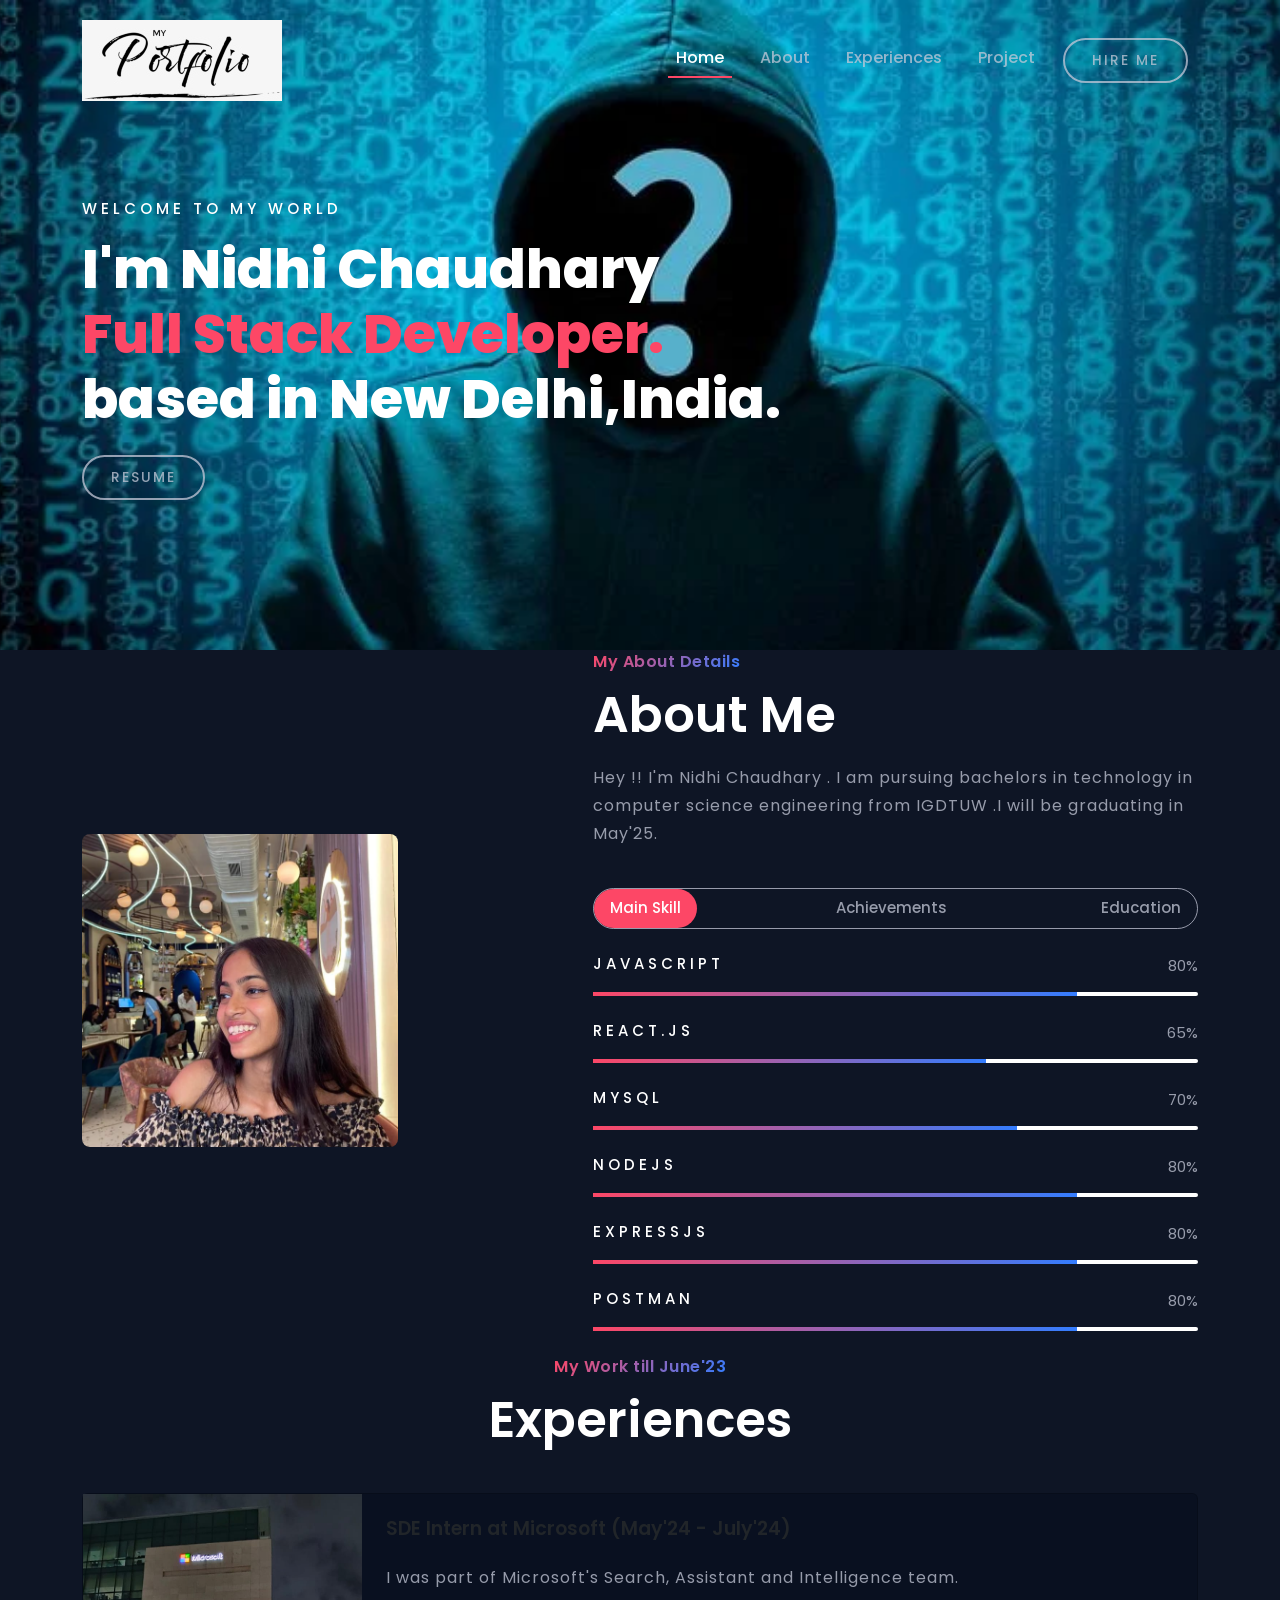
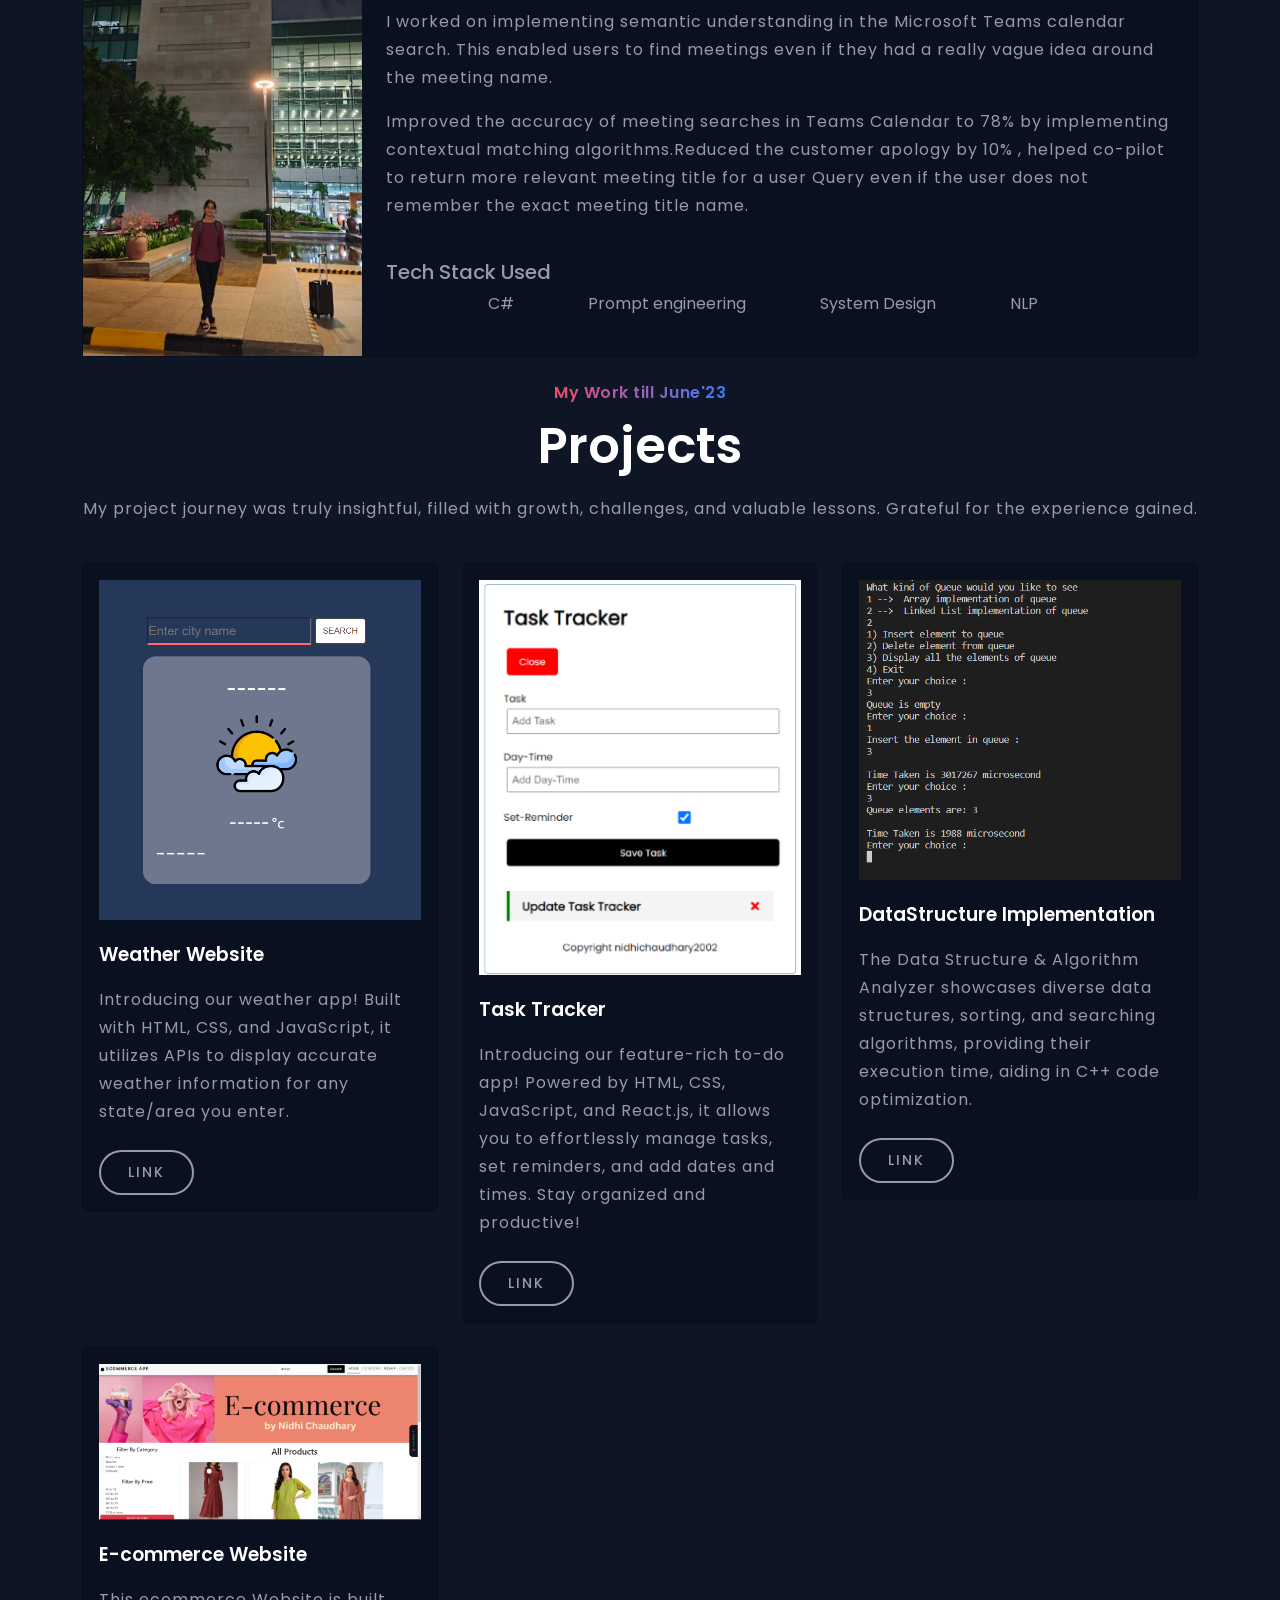
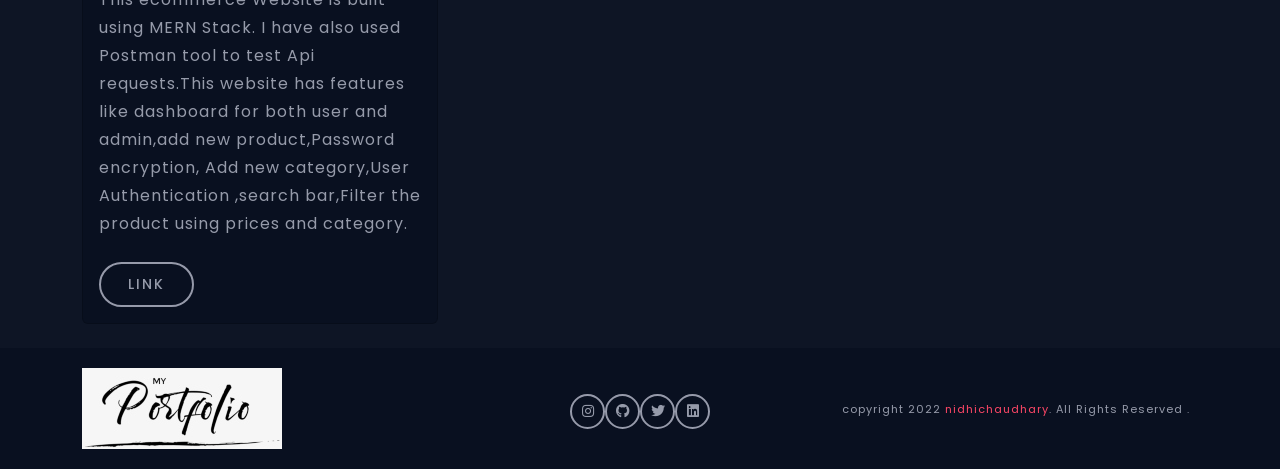
<file: index.html>
<!DOCTYPE html>
<html lang="en">

<head>
  <meta charset="UTF-8">
  <meta http-equiv="X-UA-Compatible" content="IE=edge">
  <meta name="viewport" content="width=device-width, initial-scale=1.0">
  <title>Portfolio | Nidhi</title>
  <!-- favicon -->
  <link rel="icon" type="image/jpg" href="images/Favicon2.png">
  <!-- bootstrap -->
  <link href="https://cdn.jsdelivr.net/npm/bootstrap@5.1.3/dist/css/bootstrap.min.css" rel="stylesheet"
    integrity="sha384-1BmE4kWBq78iYhFldvKuhfTAU6auU8tT94WrHftjDbrCEXSU1oBoqyl2QvZ6jIW3" crossorigin="anonymous">
  <link rel="stylesheet" href="https://cdnjs.cloudflare.com/ajax/libs/font-awesome/5.15.4/css/all.min.css">
  <!-- custom files -->
  <link rel="stylesheet" href="css/responsive.css">
  <link rel="stylesheet" href="css/style.css">
</head>

<body data-bs-spy="scroll" data-bs-target=".navbar" data-bs-offset="75">
  <!-- navbar section -->
  <header class="header_wrapper">
    <nav class="navbar navbar-expand-lg fixed-top">
      <div class="container">
        <a class="navbar-brand" href="#">
          <img src="images/logo.jpg" class="img-fluid" alt="logo">
        </a>
        <button class="navbar-toggler" type="button" data-bs-toggle="collapse" data-bs-target="#navbarNav"
          aria-controls="navbarNav" aria-expanded="false" aria-label="Toggle navigation">
          <i class="fas fa-stream navbar-toggler-icon"></i>
        </button>
        <div class="collapse navbar-collapse justify-content-end" id="navbarNav">
          <ul class="navbar-nav menu-navbar-nav">
            <li class="nav-item">
              <a class="nav-link active" aria-current="page" href="#home">Home</a>
            </li>
            <li class="nav-item">
              <a class="nav-link" href="#about">About</a>
            </li>
            <li class="nav-item">
              <a class="nav-link" href="#services">Experiences</a>
            </li>
            </li>
            <li class="nav-item">
              <a class="nav-link" href="#project">Project</a>
            </li>

            <li class="nav-item mt-3 mt-lg-0">
              <a class="main-btn" href="https://drive.google.com/file/d/12ni7PUq0X2fbkXKpd-tPgCVjHB42ZpSP/view?usp=drive_link" target="_blank">Hire me</a>
            </li>

          </ul>
        </div>
      </div>
    </nav>
  </header>
  <!-- banner  -->
  <section id="home" class="banner_wrapper">
    <div class="container">
      <div class="row">
        <div class="col-sm-12 text-center text-md-start">
          <h6>WELCOME TO MY WORLD</h6>
          <h1>I'm Nidhi Chaudhary <br><span>Full Stack Developer.</span><br>based in New Delhi,India.</h1>
          <div class="mt-4">
            <a class=" main-btn" href="https://drive.google.com/file/d/12ni7PUq0X2fbkXKpd-tPgCVjHB42ZpSP/view?usp=drive_link" target="_blank">Resume</a>
          </div>
        </div>
      </div>
    </div>
  </section>
  <!-- About section -->
  <section id="about" class="about_wrapper">
    <div class="container">
      <div class="row justify-content-between align-items-center">
        <div class="col-lg-5 mb-4 mb-lg-0">
          <img src="images/BellaRosaImage.png" class="img-fluid rounded-3" width="70%" height="70%" alt="About-us">
        </div>
        <div class="col-lg-7 ps-lg-5 text-center text-lg-start">
          <div class="my-3 my-lg-0">
            <span class="subtitle">My About Details</span>
            <h2>About Me</h2>
            <p>Hey !! I'm Nidhi Chaudhary . I am pursuing bachelors in technology in computer science engineering from
              IGDTUW .I will be graduating in May'25.
            </p>
          </div>
          <div class="pt-4">
            <ul class="nav nav-pills justify-content-center justify-content-lg-between mb-3" id="pills-tab" role="tablist">
              <li class="nav-item" role="presentation">
                <button class="nav-link active" id="pills-skill-tab" data-bs-toggle="pill" data-bs-target="#pills-skill" type="button" role="tab" aria-controls="pills-skill" aria-selected="true">Main Skill</button>
              </li>
              <li class="nav-item" role="presentation">
                <button class="nav-link" id="pills-experience-tab" data-bs-toggle="pill" data-bs-target="#pills-experience" type="button" role="tab" aria-controls="pills-experience" aria-selected="false">Achievements</button>
              </li>
              <li class="nav-item" role="presentation">
                <button class="nav-link" id="pills-education-tab" data-bs-toggle="pill" data-bs-target="#pills-education" type="button" role="tab" aria-controls="pills-education" aria-selected="false">Education</button>
              </li>
            </ul>
            <div class="tab-content" id="pills-tabContent">
              <div class="tab-pane fade show active" id="pills-skill" role="tabpanel" aria-labelledby="pills-skill-tab">
                <div class="single-progress">
                  <h6>Javascript</h6>
                  <div class="progress">
                    <div class="progress-bar" role="progressbar" style="width: 80%" aria-valuenow="25" aria-valuemin="0" aria-valuemax="100"></div>
                  </div>
                  <span class="label">80%</span>
                </div>
                <div class="single-progress">
                  <h6>React.js</h6>
                  <div class="progress">
                    <div class="progress-bar" role="progressbar" style="width: 65%" aria-valuenow="25" aria-valuemin="0" aria-valuemax="100"></div>
                  </div>
                  <span class="label">65%</span>
                </div>
                <div class="single-progress">
                  <h6>MySql</h6>
                  <div class="progress">
                    <div class="progress-bar" role="progressbar" style="width: 70%" aria-valuenow="25" aria-valuemin="0" aria-valuemax="100"></div>
                  </div>
                  <span class="label">70%</span>
                </div>
                <div class="single-progress">
                  <h6>NodeJs</h6>
                  <div class="progress">
                    <div class="progress-bar" role="progressbar" style="width: 80%" aria-valuenow="25" aria-valuemin="0" aria-valuemax="100"></div>
                  </div>
                  <span class="label">80%</span>
                </div>
                <div class="single-progress">
                  <h6>ExpressJS</h6>
                  <div class="progress">
                    <div class="progress-bar" role="progressbar" style="width: 80%" aria-valuenow="25" aria-valuemin="0" aria-valuemax="100"></div>
                  </div>
                  <span class="label">80%</span>
                </div>
                <div class="single-progress">
                  <h6>Postman</h6>
                  <div class="progress">
                    <div class="progress-bar" role="progressbar" style="width: 80%" aria-valuenow="25" aria-valuemin="0" aria-valuemax="100"></div>
                  </div>
                  <span class="label">80%</span>
                </div>
              </div>
          
              <div class="tab-pane fade" id="pills-experience" role="tabpanel" aria-labelledby="pills-experience-tab">
                <ul class="text-start ps-0">
                  <li><a href="#">Flipkart Grid'23 <span>One of the 283 teams selected from 32,000 participants for round 2 , one of the
                    only 4 teams selected from college.</span></a> July 2023</li>
                  <li><a href="#">CodeKaze'23 <span>AIR 13,934 out of 1 lac+ applicants</span></a> June 2023</li>
                  <li><a href="#">SilverZone Science Olympiad <span>1st runner up</span></a> 2019-2020</li>
                  <li><a href="#">National Level cricket player</a> 2017-2020</li>
                  <li><a href="#">SilverZone Hindi Olympiad <span>2nd runner up</span></a> 2019-2020</li>
                </ul>
              </div>
          
              <div class="tab-pane fade" id="pills-education" role="tabpanel" aria-labelledby="pills-education-tab">
                <ul class="text-start ps-0">
                  <li><a href="#">Btech in Computer Science from <span>Indira Gandhi Delhi Technical Institute for Women, New Delhi, India</span></a> 2025 (cgpa till 6th sem 7.64)</li>
                  <li><a href="#">XII from <span>Happy Model School, Janakpuri, New Delhi</span></a> 2020 with 84%</li>
                  <li><a href="#">X from <span>Happy Model School, Janakpuri, New Delhi</span></a> 2018 with 87%</li>
                </ul>
              </div>
            </div>
          </div>
        </div>
      </div>
    </div>
    </div>
  </section>
  <section class="services_wrapper" id="services">
    <div class="container">
      <div class="row">
        <div class="col-sm-12 text-center mb-4">
          <br class="d-noned-md-block">
          <span class="subtitle">My Work till June'23 </span>
          <h2>Experiences</h2>
          <!-- <p>
            My project journey was truly insightful, filled with growth, challenges, and valuable lessons. Grateful for the experience gained.
                        <br class="d-noned-md-block">
          </p> -->
        </div>
      </div>

      <div class="row">
        <div class="col-lg-12 col-md-12 mb-4">
          <div class="card h-100">
            <div class="row g-0">
              <div class="col-md-3">
                <img src="images/Microsoft.jpeg" alt="services" class="img-fluid h-100" style="object-fit: cover;">
              </div>
              <div class="col-md-9">
                <div class="card-body d-flex flex-column justify-content-center p-4">
                  <h3 class="card-title">SDE Intern at Microsoft (May'24 - July'24)</h3>
                  <div class="mt-3">
                    <p>I was part of Microsoft's Search, Assistant and Intelligence team.</p>
                  </div>
                  <p>I worked on implementing semantic understanding in the Microsoft Teams calendar search. This enabled users to find meetings even if they had a really vague idea around the meeting name.</p>
                  <p>Improved the accuracy of meeting searches in Teams
                    Calendar to 78% by implementing contextual matching algorithms.Reduced the customer apology by 10% , helped co-pilot to return more relevant meeting
                    title for a user Query even if the user does not remember the exact meeting title name.</p>
                  <div class="mt-4 techStack">
                    <h5>Tech Stack Used</h5>
                    <ul>
                      <li>C#</li>
                      <li>Prompt engineering</li>
                      <li>System Design</li>
                      <li>NLP</li>
                    </ul>
                  </div>
                </div>
              </div>
            </div>
          </div>
        </div>
      </div>
      
    </div>
  </section>
  <!-- Services -->
  <section class="services_wrapper" id="project">
    <div class="container">
      <div class="row">
        <div class="col-sm-12 text-center mb-4">
          <span class="subtitle">My Work till June'23 </span>
          <h2>Projects</h2>
          <p>
            My project journey was truly insightful, filled with growth, challenges, and valuable lessons. Grateful for the experience gained.
                        <br class="d-noned-md-block">
          </p>
        </div>
      </div>
      <div class="row">
        <div class="col-lg-4 col-md-6 mb-4">
          <div class="card">
            <div class="card-body text-md-start text-center">
              <img src="images\service1.png" alt="services" class="img-fluid mb-4">
              <h3>Weather Website</h3>
              <p>Introducing our weather app! Built with HTML, CSS, and JavaScript, it utilizes APIs to display accurate weather information for any state/area you enter.</p>
              <div class="mt-4">
                <a class=" main-btn" href="https://fantastic-elf-1018dc.netlify.app/" target="_blank">Link</a>
              </div>
            </div>
          </div>
        </div>
        <div class="col-lg-4 col-md-6 mb-4">
          <div class="card">
            <div class="card-body text-md-start text-center">
              <img src="images\ToDoApp.png" alt="services" class="img-fluid mb-4">
              <h3>Task Tracker</h3>
              <p>
                Introducing our feature-rich to-do app! Powered by HTML, CSS, JavaScript, and React.js, it allows you to effortlessly manage tasks, set reminders, and add dates and times. Stay organized and productive!
              </p>
              <div class="mt-4">
                <a class=" main-btn" href="https://github.com/nidhichaudhary2002" target="_blank">Link</a>
              </div>
            </div>
          </div>
        </div>
        <div class="col-lg-4 col-md-6 mb-4">
          <div class="card">
            <div class="card-body text-md-start text-center">
              <img src="images\Menu-Driven.png" alt="services" class="img-fluid mb-4">
              <h3>DataStructure Implementation</h3>
              <p>The Data Structure & Algorithm Analyzer showcases diverse data structures, sorting, and searching algorithms, providing their execution time, aiding in C++ code optimization.</p>
              <div class="mt-4">
                <a class=" main-btn" href="https://github.com/nidhichaudhary2002/Menu-Driven" target="_blank">Link</a>
              </div>
            </div>
          </div>
        </div>
        <div class="col-lg-4 col-md-6 mb-4">
          <div class="card">
            <div class="card-body text-md-start text-center">
              <img src="images\Ecommerse-first-page.png" alt="services" class="img-fluid mb-4">
              <h3>E-commerce Website</h3>
              <p>This ecommerce Website is built using MERN Stack. I have also used Postman tool to test Api requests.This website has features like dashboard for both user and admin,add new product,Password encryption, Add
                new category,User Authentication ,search bar,Filter the product using prices and category.
              </p>
              <div class="mt-4">
                <a class=" main-btn" href=" https://youtu.be/tfAiFP9POik" target="_blank">Link</a>
              </div>
            </div>
          </div>
        </div>
      </div>
    </div>
  </section>
  <!-- Contact -->
  <!-- <section id="contact" class="contact_wrapper">
    <div class="container">
      <div class="row justify-content-between align-items-center">
        <div class="col-lg-6 order-2 order-lg-1 pe-lg-5 text-lg-start text-center">

          <span class="subtitle">My Contact</span>
          <h2>Hire Me.</h2>

          <div class="row call_details mb-4">
            <label class="col-sm-3 col-lg-4">Contact Email :</label>
            <div class="col-sm-9 col-lg-8 mb-3 mb-lg-2 text-md-start">
              <a href="nidhichaudhary2002@gmail.com">nidhichaudhary2002@gmail.com</a>
            </div>
          </div>
          <form>
            <div class="mb-4">
              <input type="text" class="form-control" placeholder="Your Name...." autocomplete="off">
            </div>
            <div class="mb-4">
              <input type="number" class="form-control" placeholder="Your Phone Number...." autocomplete="off">
            </div>
            <div class="mb-4">
              <input type="email" class="form-control" placeholder="Your Email...." autocomplete="off">
            </div>
            <div class="mb-4">
              <textarea cols="40" row="4" class="form-control" id="message" placeholder="write a Message..."
                autocomplete="off">
          </textarea>
            </div>
            <button type="submit" class="main-btn">Submit</button>
          </form>
        </div>
    <div class="col-lg-6 order-1 mb-4 order-lg-1 mb-lg-0">
          <img src="images/DigginsCafe.jpeg" alt="photo">
        </div> 
      </div>
    </div>
  </section> 
-->
  <!-- footer -->
  <section id="contact" class="footer_wrapper mt-3 mt-md-0">
    <div class="container">
      <div class="row align-items-center ">
        <div class="col-lg-4 col-md-6 text-center text-md-start">
          <div class="footer-logo mb-3 mb-md-0">
            <img src="images/logo.jpg" alt="" class="img-fluid">
          </div>
        </div>
        <div class="col-lg-4 col-md-6">
          <ul
            class="list-unstyled d-flex justiy-content justify-content-md-end justify-content-lg-center social-icon mb-3 mb-md-0">
            <li>
              <a href="https://www.instagram.com/nidhichaudhary2002/"><i class="fab fa-instagram"></i></a>
            </li>
            <li>
              <a href="https://github.com/nidhichaudhary2002"><i class="fab fa-github"></i></a>
            </li>
            <li>
              <a href="https://twitter.com/NidhiCh86941732"><i class="fab fa-twitter"></i></a>
            </li>
            <li>
              <a href="https://www.linkedin.com/in/nidhi-chaudhary-b849b522a/"><i class="fab fa-linkedin"></i></a>
            </li>
          </ul>
        </div>
        <div class="col-lg-4 col-md-12">
          <div class="copyright-text text-lg-start text-center mb-3 mb-lg-0">
            <p class="mb-0">copyright 2022 <a href="#">nidhichaudhary</a>. All Rights Reserved .</p>
          </div>
        </div>
      </div>
    </div>
  </section>

</body>
<!-- bootstrap JS  -->
<script src="https://cdn.jsdelivr.net/npm/@popperjs/core@2.10.2/dist/umd/popper.min.js"
  integrity="sha384-7+zCNj/IqJ95wo16oMtfsKbZ9ccEh31eOz1HGyDuCQ6wgnyJNSYdrPa03rtR1zdB" crossorigin="anonymous"></script>
<script src="https://cdn.jsdelivr.net/npm/bootstrap@5.1.3/dist/js/bootstrap.min.js"
  integrity="sha384-QJHtvGhmr9XOIpI6YVutG+2QOK9T+ZnN4kzFN1RtK3zEFEIsxhlmWl5/YESvpZ13" crossorigin="anonymous"></script>
<!-- custom js  -->
<script src="js/main.js"></script>

</html>
</file>
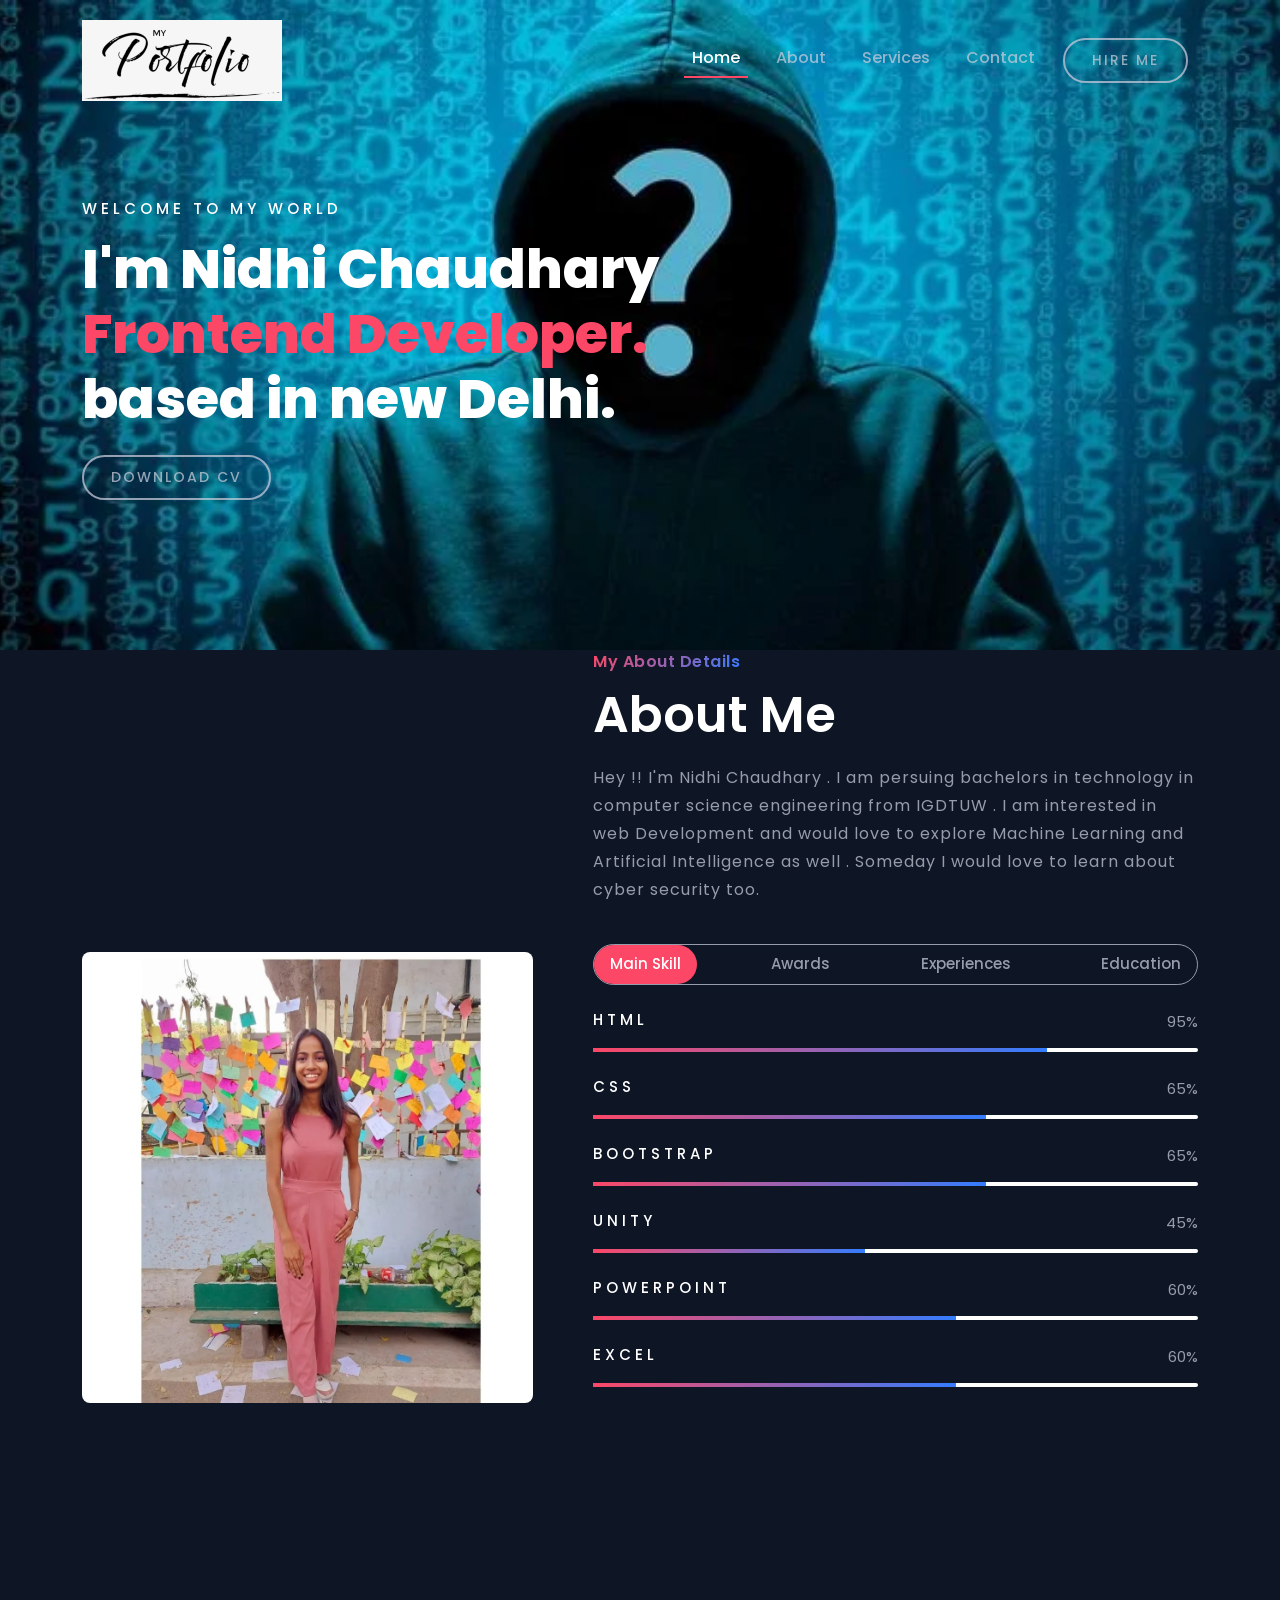
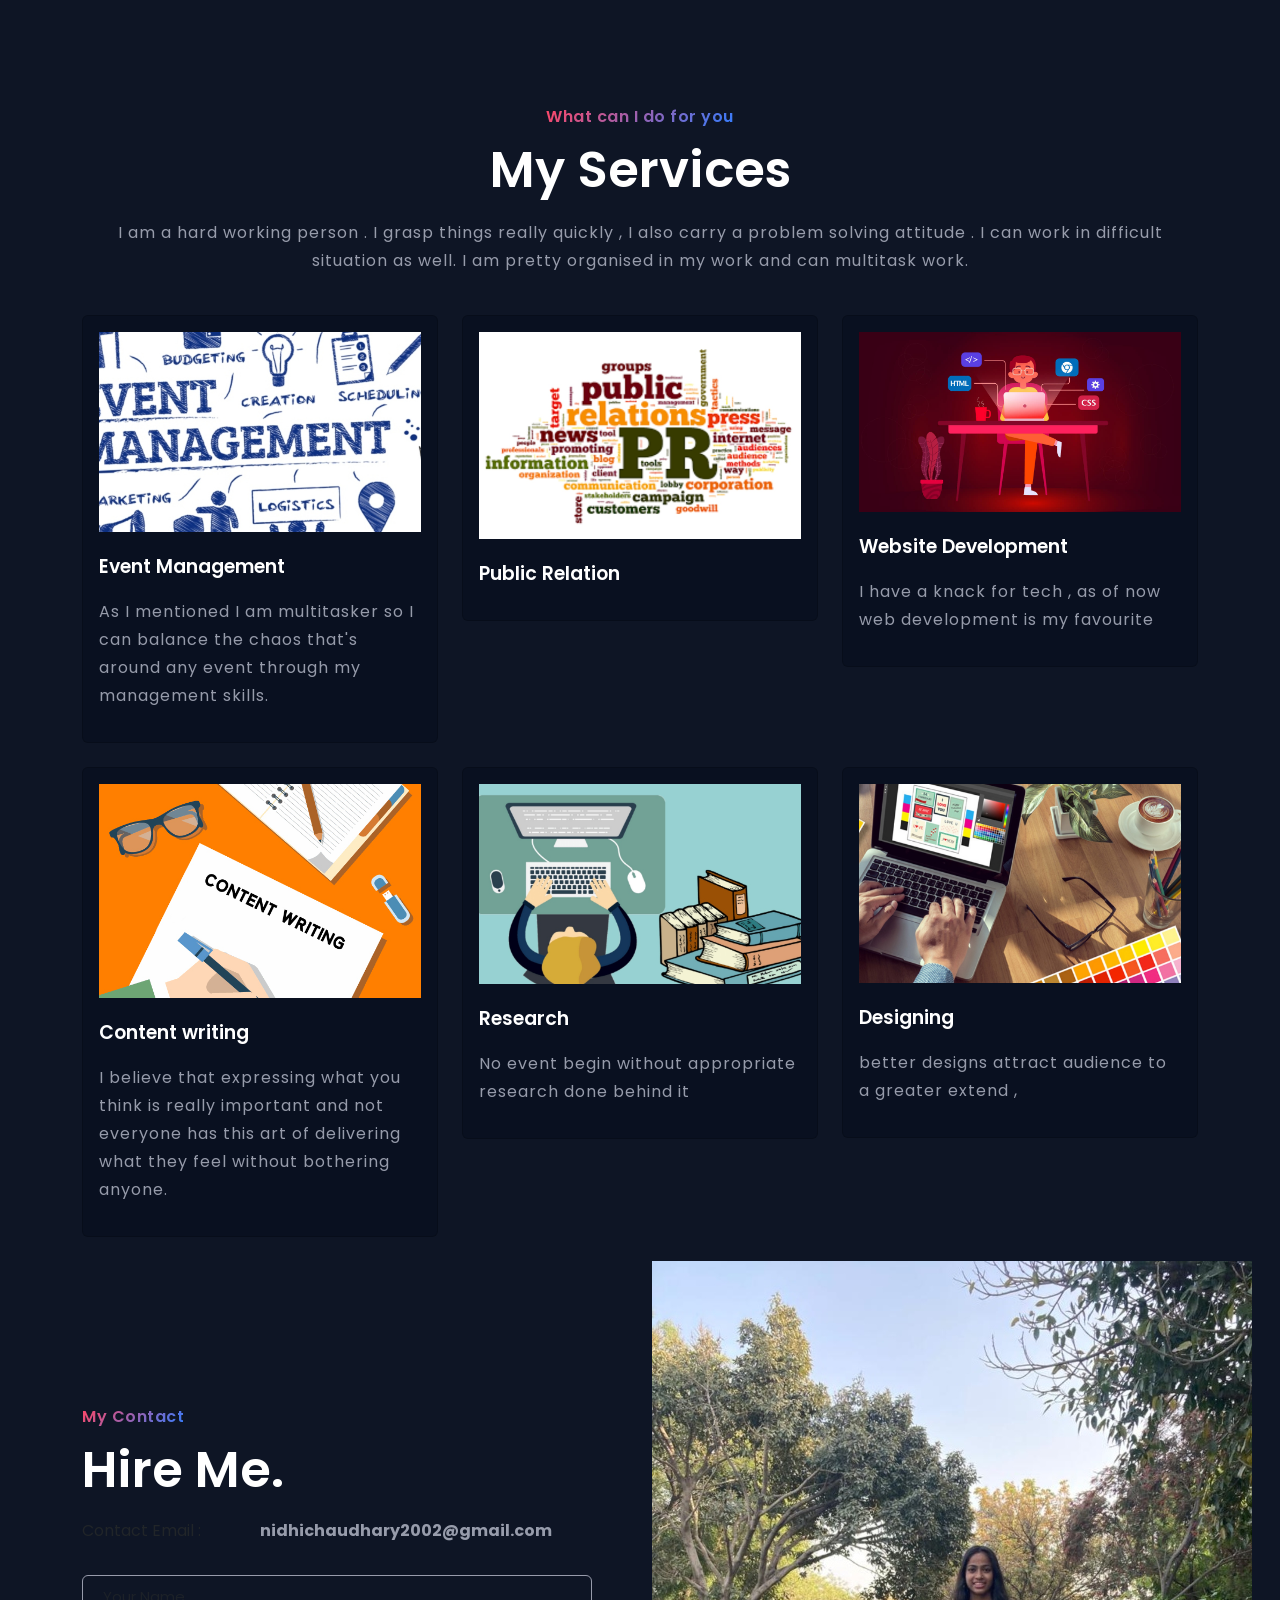
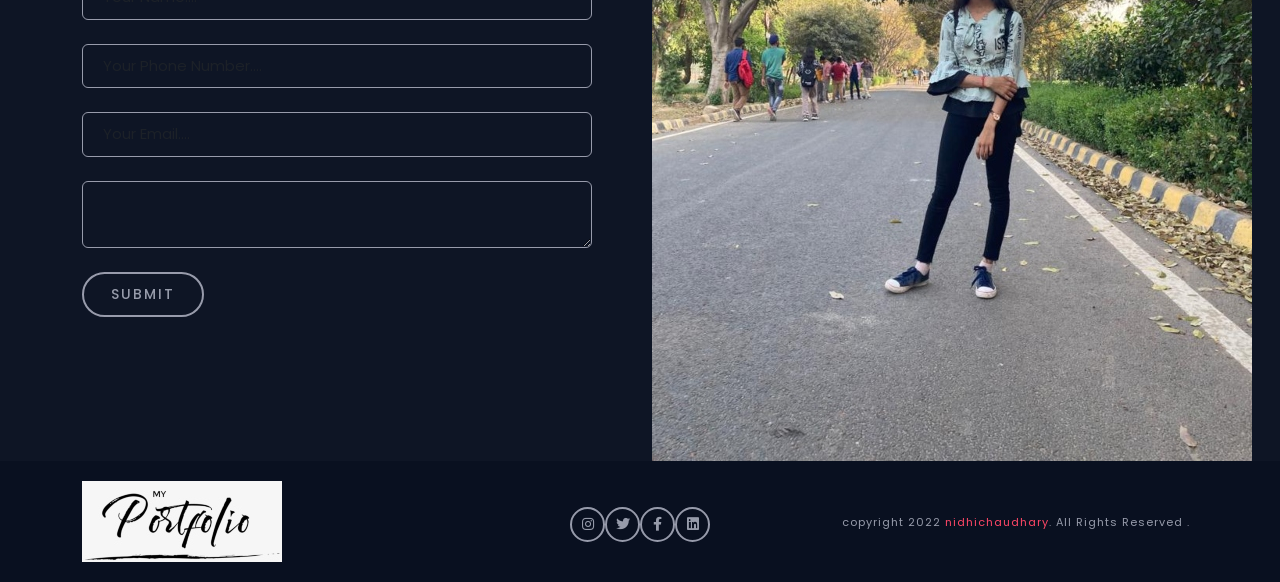
<file: Portfolio1/index.html>
<!DOCTYPE html>
<html lang="en">

<head>
  <meta charset="UTF-8">
  <meta http-equiv="X-UA-Compatible" content="IE=edge">
  <meta name="viewport" content="width=device-width, initial-scale=1.0">
  <title>Portfolio</title>
  <!-- favicon -->
  <link rel="icon" type="image/jpg" href="images/Favicon2.png">
  <!-- bootstrap -->
  <link href="https://cdn.jsdelivr.net/npm/bootstrap@5.1.3/dist/css/bootstrap.min.css" rel="stylesheet"
    integrity="sha384-1BmE4kWBq78iYhFldvKuhfTAU6auU8tT94WrHftjDbrCEXSU1oBoqyl2QvZ6jIW3" crossorigin="anonymous">
  <link rel="stylesheet" href="https://cdnjs.cloudflare.com/ajax/libs/font-awesome/5.15.4/css/all.min.css">
  <!-- custom files -->
  <link rel="stylesheet" href="css/responsive.css">
  <link rel="stylesheet" href="css/style.css">
</head>

<body data-bs-spy="scroll" data-bs-target=".navbar" data-bs-offset="75">
  <!-- navbar section -->
  <header class="header_wrapper">
    <nav class="navbar navbar-expand-lg fixed-top">
      <div class="container">
        <a class="navbar-brand" href="#">
          <img src="images/logo.jpg" class="img-fluid" alt="logo">
        </a>
        <button class="navbar-toggler" type="button" data-bs-toggle="collapse" data-bs-target="#navbarNav"
          aria-controls="navbarNav" aria-expanded="false" aria-label="Toggle navigation">
          <!-- <span class="navbar-toggler-icon"></span> -->
          <i class="fas fa-stream navbar-toggler-icon"></i>
        </button>
        <div class="collapse navbar-collapse justify-content-end" id="navbarNav">
          <ul class="navbar-nav menu-navbar-nav">
            <li class="nav-item">
              <a class="nav-link active" aria-current="page" href="#home">Home</a>
            </li>
            <li class="nav-item">
              <a class="nav-link" href="#about">About</a>
            </li>
            <li class="nav-item">
              <a class="nav-link" href="#services">Services</a>
            </li>
            </li>
            <li class="nav-item">
              <a class="nav-link" href="#contact">Contact</a>
            </li>

            <li class="nav-item mt-3 mt-lg-0">
              <a class="main-btn" href="#contact">Hire me</a>
            </li>

          </ul>
        </div>
      </div>
    </nav>
  </header>
  <!-- banner  -->
  <section id="home" class="banner_wrapper">
    <div class="container">
      <div class="row">
        <div class="col-sm-12 text-center text-md-start">
          <h6>WELCOME TO MY WORLD</h6>
          <h1>I'm Nidhi Chaudhary <br><span>Frontend Developer.</span><br>based in new Delhi.</h1>
          <div class="mt-4">
            <a class=" main-btn" href="#">Download CV</a>
          </div>
        </div>
      </div>
    </div>
  </section>
  <!-- About section -->
  <section id="about" class="about_wrapper">
    <div class="container">
      <div class="row justify-content-between align-items-center">
        <div class="col-lg-5 mb-4 mb-lg-0">
          <img src="images/about.jpeg" class="img-fluid rounded-3" alt="About-us">
        </div>
        <div class="col-lg-7 ps-lg-5 text-center text-lg-start">
          <div class="my-3 my-lg-0">
            <span class="subtitle">My About Details</span>
            <h2>About Me</h2>
            <p>Hey !! I'm Nidhi Chaudhary . I am persuing bachelors in technology in computer science engineering from
              IGDTUW .
              I am interested in web Development and would love to explore Machine Learning and Artificial Intelligence
              as well . Someday I would love to learn about cyber security too.
            </p>
          </div>
          <div class="pt-4">
            <ul class="nav nav-pills justify-content-center justify-content-lg-between mb-3" id="pills-tab"
              role="tablist">
              <li class="nav-item" role="presentation">
                <button class="nav-link active" id="pills-skill-tab" data-bs-toggle="pill" data-bs-target="#pills-skill"
                  type="button" role="tab" aria-controls="pills-skill" aria-selected="true">Main Skill</button>
              </li>

              <li class="nav-item" role="presentation">
                <button class="nav-link" id="pills-Award-tab" data-bs-toggle="pill" data-bs-target="#pills-Award"
                  type="button" role="tab" aria-controls="pills-Award" aria-selected="false">Awards</button>
              </li>

              <li class="nav-item" role="presentation">
                <button class="nav-link" id="pills-Experiences-tab" data-bs-toggle="pill"
                  data-bs-target="#pills-Experiences" type="button" role="tab" aria-controls="pills-Experiences"
                  aria-selected="false">Experiences</button>
              </li>

              <li class="nav-item" role="presentation">
                <button class="nav-link" id="pills-Education-tab" data-bs-toggle="pill"
                  data-bs-target="#pills-Education" type="button" role="tab" aria-controls="pills-Education"
                  aria-selected="false">Education</button>
              </li>

            </ul>
            <div class="tab-content" id="pills-tabContent">
              <div class="tab-pane fade show active" id="pills-skill" role="tabpanel" aria-labelledby="pills-skill-tab">
                <div class="single-progress">
                  <h6>HTML</h6>
                  <div class="progress">
                    <div class="progress-bar" role="progressbar" style="width: 75%" aria-valuenow="25" aria-valuemin="0"
                      aria-valuemax="100">
                    </div>
                  </div>
                  <span class="label">95%</span>
                </div>
                <div class="single-progress">
                  <h6>CSS</h6>
                  <div class="progress">
                    <div class="progress-bar" role="progressbar" style="width: 65%" aria-valuenow="25" aria-valuemin="0"
                      aria-valuemax="100"></div>
                  </div>
                  <span class="label">65%</span>
                </div>
                <div class="single-progress">
                  <h6>bootstrap</h6>
                  <div class="progress">
                    <div class="progress-bar" role="progressbar" style="width: 65%" aria-valuenow="25" aria-valuemin="0"
                      aria-valuemax="100"></div>
                  </div>
                  <span class="label">65%</span>
                </div>
              </div>
              <div class="single-progress">
                <h6>Unity</h6>
                <div class="progress">
                  <div class="progress-bar" role="progressbar" style="width: 45%" aria-valuenow="25" aria-valuemin="0"
                    aria-valuemax="100"></div>
                </div>
                <span class="label">45%</span>
              </div>
              <div class="single-progress">
                <h6>Powerpoint</h6>
                <div class="progress">
                  <div class="progress-bar" role="progressbar" style="width: 60%" aria-valuenow="25" aria-valuemin="0"
                    aria-valuemax="100"></div>
                </div>
                <span class="label">60%</span>
              </div>
              <div class="single-progress">
                <h6>Excel</h6>
                <div class="progress">
                  <div class="progress-bar" role="progressbar" style="width: 60%" aria-valuenow="25" aria-valuemin="0"
                    aria-valuemax="100"></div>
                </div>
                <span class="label">60%</span>
              </div>

            </div>
            <div class="tab-pane fade" id="pills-Award" role="tabpanel" aria-labelledby="pills-Award-tab">
              <ul class="text-start ps-0">
                <li><a href="#">
                    SilverZone Science Olympiad
                    <Span>
                      1st runner up
                    </Span></a>2019-2020
                </li>
                <li><a href="#">
                    SilverZone Hindi Olympiad
                    <Span>
                      2nd runner up
                    </Span></a>2019-2020
                </li>

              </ul>
            </div>
            <div class="tab-pane fade" id="pills-Experiences" role="tabpanel" aria-labelledby="pills-Experiences-tab">
              <ul class="text-start ps-0">
                <li><a href="#">Event Management team
                    <span>Hackclub IGDTUW</span>
                  </a>
                  2022-current</li>
              </ul>
            </div>
            <div class="tab-pane fade" id="pills-Education" role="tabpanel" aria-labelledby="pills-Education-tab">
              <ul class="text-start ps-0">
                <li><a href="#">high schooling form <span>Happy Model School,Janakpuri , New Delhi</span></a>
                  2018</li>
                <ul class="text-start ps-0">
                  <li><a href="#">Inter schooling from <span>Happy Model School,Janakpuri , New Delhi</span></a>
                    2020</li>

                </ul>
            </div>
          </div>
        </div>
      </div>
    </div>
    </div>
  </section>
  <!-- Services -->
  <section class="services_wrapper" id="services">
    <div class="container">
      <div class="row">
        <div class="col-sm-12 text-center mb-4">
          <span class="subtitle">What can I do for you </span>
          <h2>My Services</h2>
          <p>I am a hard working person . I grasp things really quickly , I also carry a problem solving attitude . I
            can work in difficult situation as well.
            I am pretty organised in my work and can multitask work.
            <br class="d-noned-md-block">
          </p>
        </div>
      </div>
      <div class="row">
        <div class="col-lg-4 col-md-6 mb-4">
          <div class="card">
            <div class="card-body text-md-start text-center">
              <img src="images/service1.jpg" alt="services" class="img-fluid mb-4">
              <h3>Event Management</h3>
              <p>As I mentioned I am multitasker so I can balance the chaos that's around any event through my
                management skills.</p>
            </div>
          </div>
        </div>
        <div class="col-lg-4 col-md-6 mb-4">
          <div class="card">
            <div class="card-body text-md-start text-center">
              <img src="images/services2.jpg" alt="services" class="img-fluid mb-4">
              <h3>Public Relation</h3>
              <p></p>
            </div>
          </div>
        </div>
        <div class="col-lg-4 col-md-6 mb-4">
          <div class="card">
            <div class="card-body text-md-start text-center">
              <img src="images/services3.jpg" alt="services" class="img-fluid mb-4">
              <h3>Website Development</h3>
              <p>I have a knack for tech , as of now web development is my favourite</p>
            </div>
          </div>
        </div>
        <div class="col-lg-4 col-md-6 mb-4">
          <div class="card">
            <div class="card-body text-md-start text-center">
              <img src="images/service4.jpg" alt="services" class="img-fluid mb-4">
              <h3>Content writing</h3>
              <p>I believe that expressing what you think is really important and not everyone has this art of
                delivering
                what they feel without bothering anyone.</p>
            </div>
          </div>
        </div>
        <div class="col-lg-4 col-md-6 mb-4">
          <div class="card">
            <div class="card-body text-md-start text-center">
              <img src="images/service5.jpg" alt="services" class="img-fluid mb-4">
              <h3>Research</h3>
              <p>No event begin without appropriate research done behind it</p>
            </div>
          </div>
        </div>
        <div class="col-lg-4 col-md-6 mb-4">
          <div class="card">
            <div class="card-body text-md-start text-center">
              <img src="images/service6.jpg" alt="services" class="img-fluid mb-4">
              <h3>Designing</h3>
              <p>better designs attract audience to a greater extend , </p>
            </div>
          </div>
        </div>
      </div>
    </div>
  </section>
  <!-- Contact -->
  <section id="contact" class="contact_wrapper">
    <div class="container">
      <div class="row justify-content-between align-items-center">
        <div class="col-lg-6 order-2 order-lg-1 pe-lg-5 text-lg-start text-center">

          <span class="subtitle">My Contact</span>
          <h2>Hire Me.</h2>

          <div class="row call_details mb-4">
            <label class="col-sm-3 col-lg-4">Contact Email :</label>
            <div class="col-sm-9 col-lg-8 mb-3 mb-lg-2 text-md-start">
              <a href="nidhichaudhary2002@gmail.com">nidhichaudhary2002@gmail.com</a>
            </div>
          </div>
          <form>
            <div class="mb-4">
              <input type="text" class="form-control" placeholder="Your Name...." autocomplete="off">
            </div>
            <div class="mb-4">
              <input type="number" class="form-control" placeholder="Your Phone Number...." autocomplete="off">
            </div>
            <div class="mb-4">
              <input type="email" class="form-control" placeholder="Your Email...." autocomplete="off">
            </div>
            <div class="mb-4">
              <textarea cols="40" row="4" class="form-control" id="message" placeholder="write a Message..."
                autocomplete="off">
          </textarea>
            </div>
            <button type="submit" class="main-btn">Submit</button>
          </form>
        </div>
        <div class="col-lg-6 order-1 mb-4 order-lg-1 mb-lg-0">
          <img src="images/ContactDP.jpg" alt="photo">
        </div>
      </div>
    </div>
  </section>
  <!-- footer -->
  <section id="contact" class="footer_wrapper mt-3 mt-md-0">
    <div class="container">
      <div class="row align-items-center ">
        <div class="col-lg-4 col-md-6 text-center text-md-start">
          <div class="footer-logo mb-3 mb-md-0">
            <img src="images/logo.jpg" alt="" class="img-fluid">
          </div>
        </div>
        <div class="col-lg-4 col-md-6">
          <ul
            class="list-unstyled d-flex justiy-content justify-content-md-end justify-content-lg-center social-icon mb-3 mb-md-0">
            <li>
              <a href="https://www.instagram.com/nidhichaudhary2002/"><i class="fab fa-instagram"></i></a>
            </li>
            <li>
              <a href="#"><i class="fab fa-twitter"></i></a>
            </li>
            <li>
              <a href="#"><i class="fab fa-facebook-f"></i></a>
            </li>
            <li>
              <a href="https://www.linkedin.com/in/nidhi-chaudhary-b849b522a/"><i class="fab fa-linkedin"></i></a>
            </li>
          </ul>
        </div>
        <div class="col-lg-4 col-md-12">
          <div class="copyright-text text-lg-start text-center mb-3 mb-lg-0">
            <p class="mb-0">copyright 2022 <a href="#">nidhichaudhary</a>. All Rights Reserved .</p>
          </div>
        </div>
      </div>
    </div>
  </section>

</body>
<!-- bootstrap JS  -->
<script src="https://cdn.jsdelivr.net/npm/@popperjs/core@2.10.2/dist/umd/popper.min.js"
  integrity="sha384-7+zCNj/IqJ95wo16oMtfsKbZ9ccEh31eOz1HGyDuCQ6wgnyJNSYdrPa03rtR1zdB" crossorigin="anonymous"></script>
<script src="https://cdn.jsdelivr.net/npm/bootstrap@5.1.3/dist/js/bootstrap.min.js"
  integrity="sha384-QJHtvGhmr9XOIpI6YVutG+2QOK9T+ZnN4kzFN1RtK3zEFEIsxhlmWl5/YESvpZ13" crossorigin="anonymous"></script>
<!-- custom js  -->
<script src="js/main.js"></script>

</html>
</file>
<file: css/responsive.css>
@media (max-width:991px) {
    section {
        padding: 30px, 0;
    }

    h2 {
        font-size: 30px;
        line-height: 40px;
    }

    h3 {
        font-size: 20px;
    }

    .header-scrolled {
        height: auto;
    }

    .header_wrapper .menu-navbar-nav{
        text-align: center;
        background-color: var(--bg-dark-blue);
        padding-bottom: 15px;
    }

    .header-wrapper .nav-item .nav-link {
        margin-top: 15px;
    }
/* banner wrapper */
.banner-wrapper{
padding: 200px 0;
}
/* About */
.about_wrapper ul.nav-pills{
    width: 61%;
    margin: auto;
}
}

@media (max-width: 767px) {
    h1 {
        font-size: 40px;
        line-height: 48px;
    }

    h2 {
        font-size: 25px;
    }

    p {
        font-size: 13px;
        line-height: 24px;
    }
    .about_wrapper ul.nav-pills{
        width: 100%;
        margin: auto;
        border: 0;
    }
    .about_wrapper ul li .nav-link{
        font-size: 13px;
    }
}
</file>
<file: css/style.css>
/* Table of content 
1. General
2.Navbar
3.Banner 
4.About
5.Services
6.Portfolio
7.Contact
8.Footer */

/* General */
@import url('https://fonts.googleapis.com/css2?family=Poppins:wght@200&display=swap');

* {
    box-sizing: border-box;
    margin: 0px;
    padding: 0px;
}

:root {
    --primay-color: #FD4766;
    --secondary-color: #0e1525;
    --bg-dark-blue: #091020;
    --bg-white: #fff;
    --gray-color: #c6c9d8bf;
    --gradient-color: linear-gradient(-224deg, var(--primay-color) 0, #337dff 100%);
    --gradient-text: linear-gradient(120de, #1C99FE 20.69%, #7644FF 50.19%, var(--primay-color) 79.69%);
    filter: progid:DXImageTransform.Microsoft.gradient(startColorstr='var(--primary-color)', endcolorstr='var(--secondary-color)', GradientType=1);

    /* TExt color */
    --primary-font: 'Poppins', sans-serif;
    --primary-text: #FD4766;
    --text-gray: #c6c9d8bf;
    --text-white: #fff;

}

body {
    font-family: var(--primary-font);
    background-color: var(--secondary-color);

}

a {
    text-decoration: none;
}

/* CustomCSS */

::-webkit-scrollbar {
    width: 6px;
}

::-webkit-scrollbar-track {
    background: var(--bg-dark-blue);
}

::-webkit-scrollbar-thumb {
    background: var(--primay-color);
}

input[type=number]::-webkit-inner-spin-button,
input[type=number]::-webkit-outer-spin-button {
    -webkit-appearance: none;
    margin: 0;
}

section {
    padding: 0px 0;
}

.main-btn {
    display: inline-block;
    border-radius: 50px;
    transition: all .4s ease-in-out;
    padding: 10px 27px;
    background-color: transparent;
    border: 2px solid var(--gray-color);
    color: var(--text-gray);
    font-weight: 500;
    font-size: 14px;
    text-transform: uppercase;
    letter-spacing: 2px;
    text-decoration: none;

}

.main-btn:hover {
    background-color: var(--primay-color);
    border-color: var(--primary-color);
    color: var(--text-white);
}

h1 {
    font-size: 54px;
    line-height: 68 px;
    font-weight: 800;
    color: var(--text-white);
    margin-bottom: 20px;

}

h1 span {
    color: var(--primay-color);
}

h2 {
    font-size: 50px;
    line-height: 1.3;
    font-weight: 600;
    color: var(--text-white);
    margin-bottom: 16px;

}

h3 {
    font-size: 19px;
    font-weight: 600;
    color: var(--text-white);
    margin-bottom: 19px;

}

h6 {
    font-size: 15px;
    text-transform: uppercase;
    letter-spacing: 4px;
    /* font-weight: 600; */
    display: block;
    margin-bottom: 20px;
    color: var(--text-gray);
    color: var(--text-white);
    margin-bottom: 19px;

}

p {
    color: var(--text-gray);
    font-size: 16px;
    line-height: 28px;
    letter-spacing: 1px;
    font-weight: 400;
}

.subtitle {
    display: inline-block;
    font-weight: 600;
    letter-spacing: 0.5px;
    line-height: 18px;
    font-size: 16px;
    margin-bottom: 12px;
    background: var(--gradient-color);
    -webkit-background-clip: text;
    -webkit-text-fill-color: transparent;
}

input:hover,
input:focus,
textarea:focus,
textarea:hover,
button {
    outline: none !important;
    box-shadow: none !important;
}

/* 2.Navbar */
.header_wrapper .navbar {
    padding: 15px 0;
    -webkit-transition: all .2s linear;
    -o-transition: all .2s linear;
    transition: all .2s linear;
}

.header_wrapper.navbar-brand img {
    max-width: 120px;
    height: auto;
}

.header_wrapper .navbar-toggler {
    border: 0;
    color: var(--gray-color);
    line-height: 2;

}

.header_wrapper .navbar-toggler:focus {
    box-shadow: none;
}

.header_wrapper .nav-item {
    margin: 0 10px;
}

.header_wrapper .nav-item .nav-link {
    position: relative;
    font-size: 16px;
    font-weight: 500;
    color: var(--text-gray);
    display: inline-block;
}

.header_wrapper .nav-item .nav-link::after {
    position: absolute;
    content: '';
    left: 0;
    width: 0;
    height: 2px;
    background: var(--primay-color);
    transition: 0.3s;
    bottom: 0;
}

.header_wrapper .nav-item .nav-link.active::after,
.header_wrapper .nav-item .nav-link:hover::after {
    width: 100%;
}

.header_wrapper .nav-item .nav-link.active,
.header_wrapper .nav-item .nav-link:hover {
    color: var(--text-white);
}

.header-scrolled {
    position: fixed;
    top: 0;
    left: 0;
    width: 100%;
    background-color: var(--bg-dark-blue);
    box-shadow: 0 4px 6px 0 rgba(12, 0, 46, 05);
    -webkit-box-shadow: 0 4px 6px 0 rgba(12, 0, 46, 05);
}

.header_scrolled .nav-item .nav-link.active,
.header_scrolled .nav-item .nav-link:hover {
    color: var(--primary-text);
}

/* #.Banner */
.banner_wrapper {
    width: 100%;
    height: auto;
    min-height: 650px;
    background-image: url('..//images/bg-image.webp');
    background-repeat: no-repeat;
    background-position: center center;
    background-size: cover;
    background-attachment: fixed;
    padding: 200px 0 100px 0;

}

/* 4.About */
.about_wrapper ul.nav-pills {
    border: 1px solid var(--gray-color);
    border-radius: 50px;

}

.about_wrapper ul li .nav-link {
    border-radius: 50px;
    font-size: 15px;
    font-weight: 500;
    transition: all 0.45s cubic-bezier(0, 0, 0, 2, 1);
    display: inline-block;
    color: var(--gray-color);
    border: 0;
}

.about_wrapper ul li .nav-link.nav-link.active {
    background-color: var(--primay-color);
}

.about_wrapper .single-progress {
    margin-top: 26px;
    position: relative;
    overflow: hidden;
}

.about_wrapper .single-progress .progress {
    height: 4px;
    border-radius: 4px;
    box-shadow: none;
    background-color: var(--bg-white);
    overflow: visible;
}

.about_wrapper .single-progress .progress-bar {
    background-image: var(--gradient-color);
}

.about_wrapper .single-progress h6 {
    text-align: left;
}

.about_wrapper .single-progress .label {
    position: absolute;
    right: 0;
    top: 0;
    color: var(--text-gray);
    font-size: 15px;
}

.about_wrapper .tab-pane li {
    color: var(--gray-color);
    font-size: 16px;
    margin-bottom: 15px;
    font-weight: 300;
    list-style: none;
}

.about_wrapper .tab-pane li a {
    font-weight: 500;
    display: block;
    color: var(--text-gray);
}

.techStack {
    color: var(--gray-color);

}

.techStack li{
    color: var(--gray-color);
    display: inline;
    margin-left: 70px;
}
/* 4.services */
.services_wrapper .card {
    background-color: var(--bg-dark-blue);
    cursor: pointer;
    transition: transform 0.65s cubic-bezier(0.05, 0.2, 0.1, 1);
    box-shadow: 0.65s cubic-bezier(0.05, 0.2, 0.1, 1);
}

.services_wrapper .card:hover {
    box-shadow: 0px 2px 70px 0 rgb(253 71 182 /5%);
    transform: translateY(-5px);
}

/* contact */
.contact_wrapper .form-control,
.contact_wrapper textarea {
    background-color: transparent;
    border-color: var(--gray-color);
    color: var(--text-gray);
    font-size: 15px;
    font-weight: 400;
    padding: 10px 20px;
}

.contact_wrapper .form-control:hover,
.contact_wrapper textarea:hover,
.contact_wrapper .form-control:focus,
.contact_wrapper textarea:focus {
    border-color: var(--primay-color);
    color: var(--text-white);
}

.contact_wrapper .call_details a {
    font-weight: 700;
    color: var(--text-gray);
}

.footer_wrapper{
    background-color: var(--bg-dark-blue);
    padding: 20px 0;
}
.footer_wrapper .footerlogo img{
    width: 100px;
    
}
.footer_wrapper .social-icon{
    margin: 6px;
}
.footer_wrapper .social-icon a{
    width: 35px;
    height: 35px;
    line-height: 30px;
    font-size: 14px;
    display: inline-block;
    border :2px solid var(--text-gray);
    color: var(--text-gray);
    text-align: center;
    border-radius: 100%;
    transition: all 0.3s cubic-bezier(0.645,0.045,0.355,1);
    -webkit-transition: all 0.3s cubic-bezier(0.645,0.045,0.355,1);
}
.footer_wrapper .social-icon a:hover{
    background-color: var(--primay-color);
    border-color: var(--primay-color);
    color: var(--text-white);
    box-shadow: 0 10px 15px 0 rg(0 0 0/10%);
    transform: translateY(-3px);
}
.footer_wrapper .copyright-text p{
font-size: 11px;
line-height: 20px;
}
.footer_wrapper .copyright-text a{
color: var(--primay-color);
}
</file>
<file: Portfolio1/css/responsive.css>
@media (max-width:991px) {
    section {
        padding: 30px, 0;
    }

    h2 {
        font-size: 30px;
        line-height: 40px;
    }

    h3 {
        font-size: 20px;
    }

    .header-scrolled {
        height: auto;
    }

    .header_wrapper .menu-navbar-nav{
        text-align: center;
        background-color: var(--bg-dark-blue);
        padding-bottom: 15px;
    }

    .header-wrapper .nav-item .nav-link {
        margin-top: 15px;
    }
/* banner wrapper */
.banner-wrapper{
padding: 200px 0;
}
/* About */
.about_wrapper ul.nav-pills{
    width: 61%;
    margin: auto;
}
}

@media (max-width: 767px) {
    h1 {
        font-size: 40px;
        line-height: 48px;
    }

    h2 {
        font-size: 25px;
    }

    p {
        font-size: 13px;
        line-height: 24px;
    }
    .about_wrapper ul.nav-pills{
        width: 100%;
        margin: auto;
        border: 0;
    }
    .about_wrapper ul li .nav-link{
        font-size: 13px;
    }
}
</file>
<file: Portfolio1/css/style.css>
/* Table of content 
1. General
2.Navbar
3.Banner 
4.About
5.Services
6.Portfolio
7.Contact
8.Footer */

/* General */
@import url('https://fonts.googleapis.com/css2?family=Poppins:wght@200&display=swap');

* {
    box-sizing: border-box;
    margin: 0px;
    padding: 0px;
}

:root {
    --primay-color: #FD4766;
    --secondary-color: #0e1525;
    --bg-dark-blue: #091020;
    --bg-white: #fff;
    --gray-color: #c6c9d8bf;
    --gradient-color: linear-gradient(-224deg, var(--primay-color) 0, #337dff 100%);
    --gradient-text: linear-gradient(120de, #1C99FE 20.69%, #7644FF 50.19%, var(--primay-color) 79.69%);
    filter: progid:DXImageTransform.Microsoft.gradient(startColorstr='var(--primary-color)', endcolorstr='var(--secondary-color)', GradientType=1);

    /* TExt color */
    --primary-font: 'Poppins', sans-serif;
    --primary-text: #FD4766;
    --text-gray: #c6c9d8bf;
    --text-white: #fff;

}

body {
    font-family: var(--primary-font);
    background-color: var(--secondary-color);

}

a {
    text-decoration: none;
}

/* CustomCSS */

::-webkit-scrollbar {
    width: 6px;
}

::-webkit-scrollbar-track {
    background: var(--bg-dark-blue);
}

::-webkit-scrollbar-thumb {
    background: var(--primay-color);
}

input[type=number]::-webkit-inner-spin-button,
input[type=number]::-webkit-outer-spin-button {
    -webkit-appearance: none;
    margin: 0;
}

section {
    padding: 0px 0;
}

.main-btn {
    display: inline-block;
    border-radius: 50px;
    transition: all .4s ease-in-out;
    padding: 10px 27px;
    background-color: transparent;
    border: 2px solid var(--gray-color);
    color: var(--text-gray);
    font-weight: 500;
    font-size: 14px;
    text-transform: uppercase;
    letter-spacing: 2px;
    text-decoration: none;

}

.main-btn:hover {
    background-color: var(--primay-color);
    border-color: var(--primary-color);
    color: var(--text-white);
}

h1 {
    font-size: 54px;
    line-height: 68 px;
    font-weight: 800;
    color: var(--text-white);
    margin-bottom: 20px;

}

h1 span {
    color: var(--primay-color);
}

h2 {
    font-size: 50px;
    line-height: 1.3;
    font-weight: 600;
    color: var(--text-white);
    margin-bottom: 16px;

}

h3 {
    font-size: 19px;
    font-weight: 600;
    color: var(--text-white);
    margin-bottom: 19px;

}

h6 {
    font-size: 15px;
    text-transform: uppercase;
    letter-spacing: 4px;
    /* font-weight: 600; */
    display: block;
    margin-bottom: 20px;
    color: var(--text-gray);
    color: var(--text-white);
    margin-bottom: 19px;

}

p {
    color: var(--text-gray);
    font-size: 16px;
    line-height: 28px;
    letter-spacing: 1px;
    font-weight: 400;
}

.subtitle {
    display: inline-block;
    font-weight: 600;
    letter-spacing: 0.5px;
    line-height: 18px;
    font-size: 16px;
    margin-bottom: 12px;
    background: var(--gradient-color);
    -webkit-background-clip: text;
    -webkit-text-fill-color: transparent;
}

input:hover,
input:focus,
textarea:focus,
textarea:hover,
button {
    outline: none !important;
    box-shadow: none !important;
}

/* 2.Navbar */
.header_wrapper .navbar {
    padding: 15px 0;
    -webkit-transition: all .2s linear;
    -o-transition: all .2s linear;
    transition: all .2s linear;
}

.header_wrapper.navbar-brand img {
    max-width: 120px;
    height: auto;
}

.header_wrapper .navbar-toggler {
    border: 0;
    color: var(--gray-color);
    line-height: 2;

}

.header_wrapper .navbar-toggler:focus {
    box-shadow: none;
}

.header_wrapper .nav-item {
    margin: 0 10px;
}

.header_wrapper .nav-item .nav-link {
    position: relative;
    font-size: 16px;
    font-weight: 500;
    color: var(--text-gray);
    display: inline-block;
}

.header_wrapper .nav-item .nav-link::after {
    position: absolute;
    content: '';
    left: 0;
    width: 0;
    height: 2px;
    background: var(--primay-color);
    transition: 0.3s;
    bottom: 0;
}

.header_wrapper .nav-item .nav-link.active::after,
.header_wrapper .nav-item .nav-link:hover::after {
    width: 100%;
}

.header_wrapper .nav-item .nav-link.active,
.header_wrapper .nav-item .nav-link:hover {
    color: var(--text-white);
}

.header-scrolled {
    position: fixed;
    top: 0;
    left: 0;
    width: 100%;
    background-color: var(--bg-dark-blue);
    box-shadow: 0 4px 6px 0 rgba(12, 0, 46, 05);
    -webkit-box-shadow: 0 4px 6px 0 rgba(12, 0, 46, 05);
}

.header_scrolled .nav-item .nav-link.active,
.header_scrolled .nav-item .nav-link:hover {
    color: var(--primary-text);
}

/* #.Banner */
.banner_wrapper {
    width: 100%;
    height: auto;
    min-height: 650px;
    background-image: url('..//images/bg-image.webp');
    background-repeat: no-repeat;
    background-position: center center;
    background-size: cover;
    background-attachment: fixed;
    padding: 200px 0 100px 0;

}

/* 4.About */
.about_wrapper ul.nav-pills {
    border: 1px solid var(--gray-color);
    border-radius: 50px;

}

.about_wrapper ul li .nav-link {
    border-radius: 50px;
    font-size: 15px;
    font-weight: 500;
    transition: all 0.45s cubic-bezier(0, 0, 0, 2, 1);
    display: inline-block;
    color: var(--gray-color);
    border: 0;
}

.about_wrapper ul li .nav-link.nav-link.active {
    background-color: var(--primay-color);
}

.about_wrapper .single-progress {
    margin-top: 26px;
    position: relative;
    overflow: hidden;
}

.about_wrapper .single-progress .progress {
    height: 4px;
    border-radius: 4px;
    box-shadow: none;
    background-color: var(--bg-white);
    overflow: visible;
}

.about_wrapper .single-progress .progress-bar {
    background-image: var(--gradient-color);
}

.about_wrapper .single-progress h6 {
    text-align: left;
}

.about_wrapper .single-progress .label {
    position: absolute;
    right: 0;
    top: 0;
    color: var(--text-gray);
    font-size: 15px;
}

.about_wrapper .tab-pane li {
    color: var(--gray-color);
    font-size: 16px;
    margin-bottom: 15px;
    font-weight: 300;
    list-style: none;
}

.about_wrapper .tab-pane li a {
    font-weight: 500;
    display: block;
    color: var(--text-gray);
}

/* 4.services */
.services_wrapper .card {
    background-color: var(--bg-dark-blue);
    cursor: pointer;
    transition: transform 0.65s cubic-bezier(0.05, 0.2, 0.1, 1);
    box-shadow: 0.65s cubic-bezier(0.05, 0.2, 0.1, 1);
}

.services_wrapper .card:hover {
    box-shadow: 0px 2px 70px 0 rgb(253 71 182 /5%);
    transform: translateY(-5px);
}

/* contact */
.contact_wrapper .form-control,
.contact_wrapper textarea {
    background-color: transparent;
    border-color: var(--gray-color);
    color: var(--text-gray);
    font-size: 15px;
    font-weight: 400;
    padding: 10px 20px;
}

.contact_wrapper .form-control:hover,
.contact_wrapper textarea:hover,
.contact_wrapper .form-control:focus,
.contact_wrapper textarea:focus {
    border-color: var(--primay-color);
    color: var(--text-white);
}

.contact_wrapper .call_details a {
    font-weight: 700;
    color: var(--text-gray);
}

.footer_wrapper{
    background-color: var(--bg-dark-blue);
    padding: 20px 0;
}
.footer_wrapper .footerlogo img{
    width: 100px;
    
}
.footer_wrapper .social-icon{
    margin: 6px;
}
.footer_wrapper .social-icon a{
    width: 35px;
    height: 35px;
    line-height: 30px;
    font-size: 14px;
    display: inline-block;
    border :2px solid var(--text-gray);
    color: var(--text-gray);
    text-align: center;
    border-radius: 100%;
    transition: all 0.3s cubic-bezier(0.645,0.045,0.355,1);
    -webkit-transition: all 0.3s cubic-bezier(0.645,0.045,0.355,1);
}
.footer_wrapper .social-icon a:hover{
    background-color: var(--primay-color);
    border-color: var(--primay-color);
    color: var(--text-white);
    box-shadow: 0 10px 15px 0 rg(0 0 0/10%);
    transform: translateY(-3px);
}
.footer_wrapper .copyright-text p{
font-size: 11px;
line-height: 20px;
}
.footer_wrapper .copyright-text a{
color: var(--primay-color);
}
</file>
